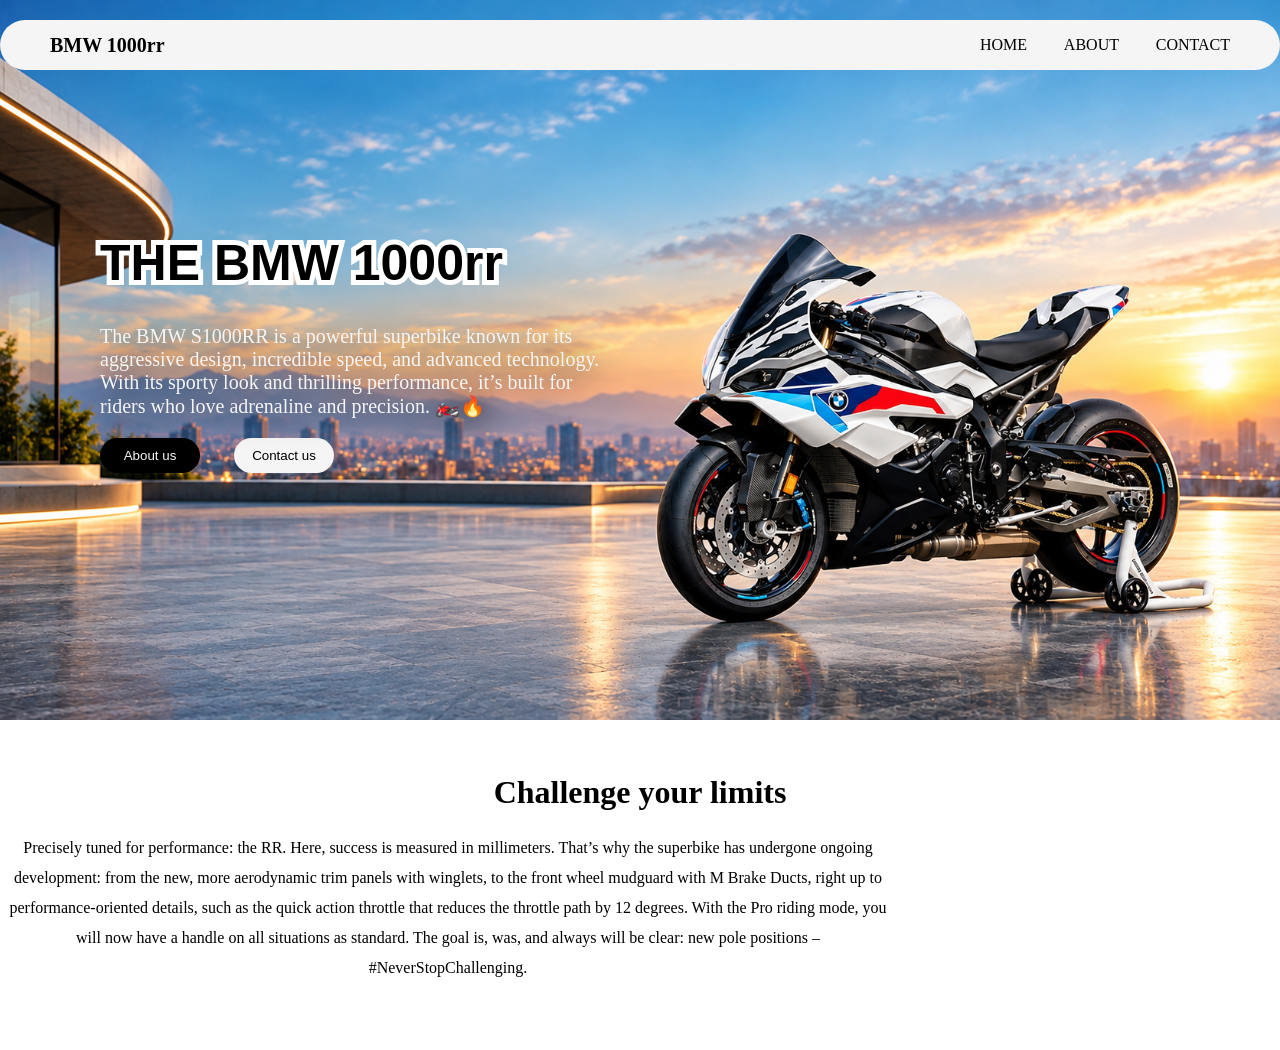
<file: Project-Folder/index.html>
<!DOCTYPE html>
<html>
    <head>
        <title> the home page of the BMW 1000rr</title>
         <link rel="stylesheet" href="index.css">
         <link rel="stylesheet" href="nav.css">
    </head>
    <body>
<div class="whole">

    <img class="img" src="my bmw 1000rr.png">

    <div class="fixed">
       <p class="name"> BMW 1000rr </p> 

       <nav>
            <a class="link" href="index.html">HOME</a>
            <a class="link" href="about.html"> ABOUT</a>
            <a class="links" href="contact.html"> CONTACT</a>    
       </nav>
</div>
<div class="meow">
       <H1 class="firsth"> THE BMW 1000rr</H1>
       <p class="firstp">The BMW S1000RR is a powerful superbike known for its aggressive design, incredible speed, and advanced technology. With its sporty look and thrilling performance, it’s built for riders who love adrenaline and precision. 🏍️🔥</p>

       <div class="thebutton">
    <a href="about.html"><button class="firstbutt">About us</button></a>
    <a href="contact.html"><button class="secondbutt" >Contact us</button></a>
    </div>
    </div>

<h1 class="h">Challenge your limits</h1>

<p class="p">Precisely tuned for performance: the RR. Here, success is measured in millimeters. That’s why the superbike has undergone ongoing development: from the new, more aerodynamic trim panels with winglets, to the front wheel mudguard with M Brake Ducts, right up to performance-oriented details, such as the quick action throttle that reduces the throttle path by 12 degrees. With the Pro riding mode, you will now have a handle on all situations as standard. The goal is, was, and always will be clear: new pole positions – #NeverStopChallenging.</p>

</div>
    </body>
</html>
</file>
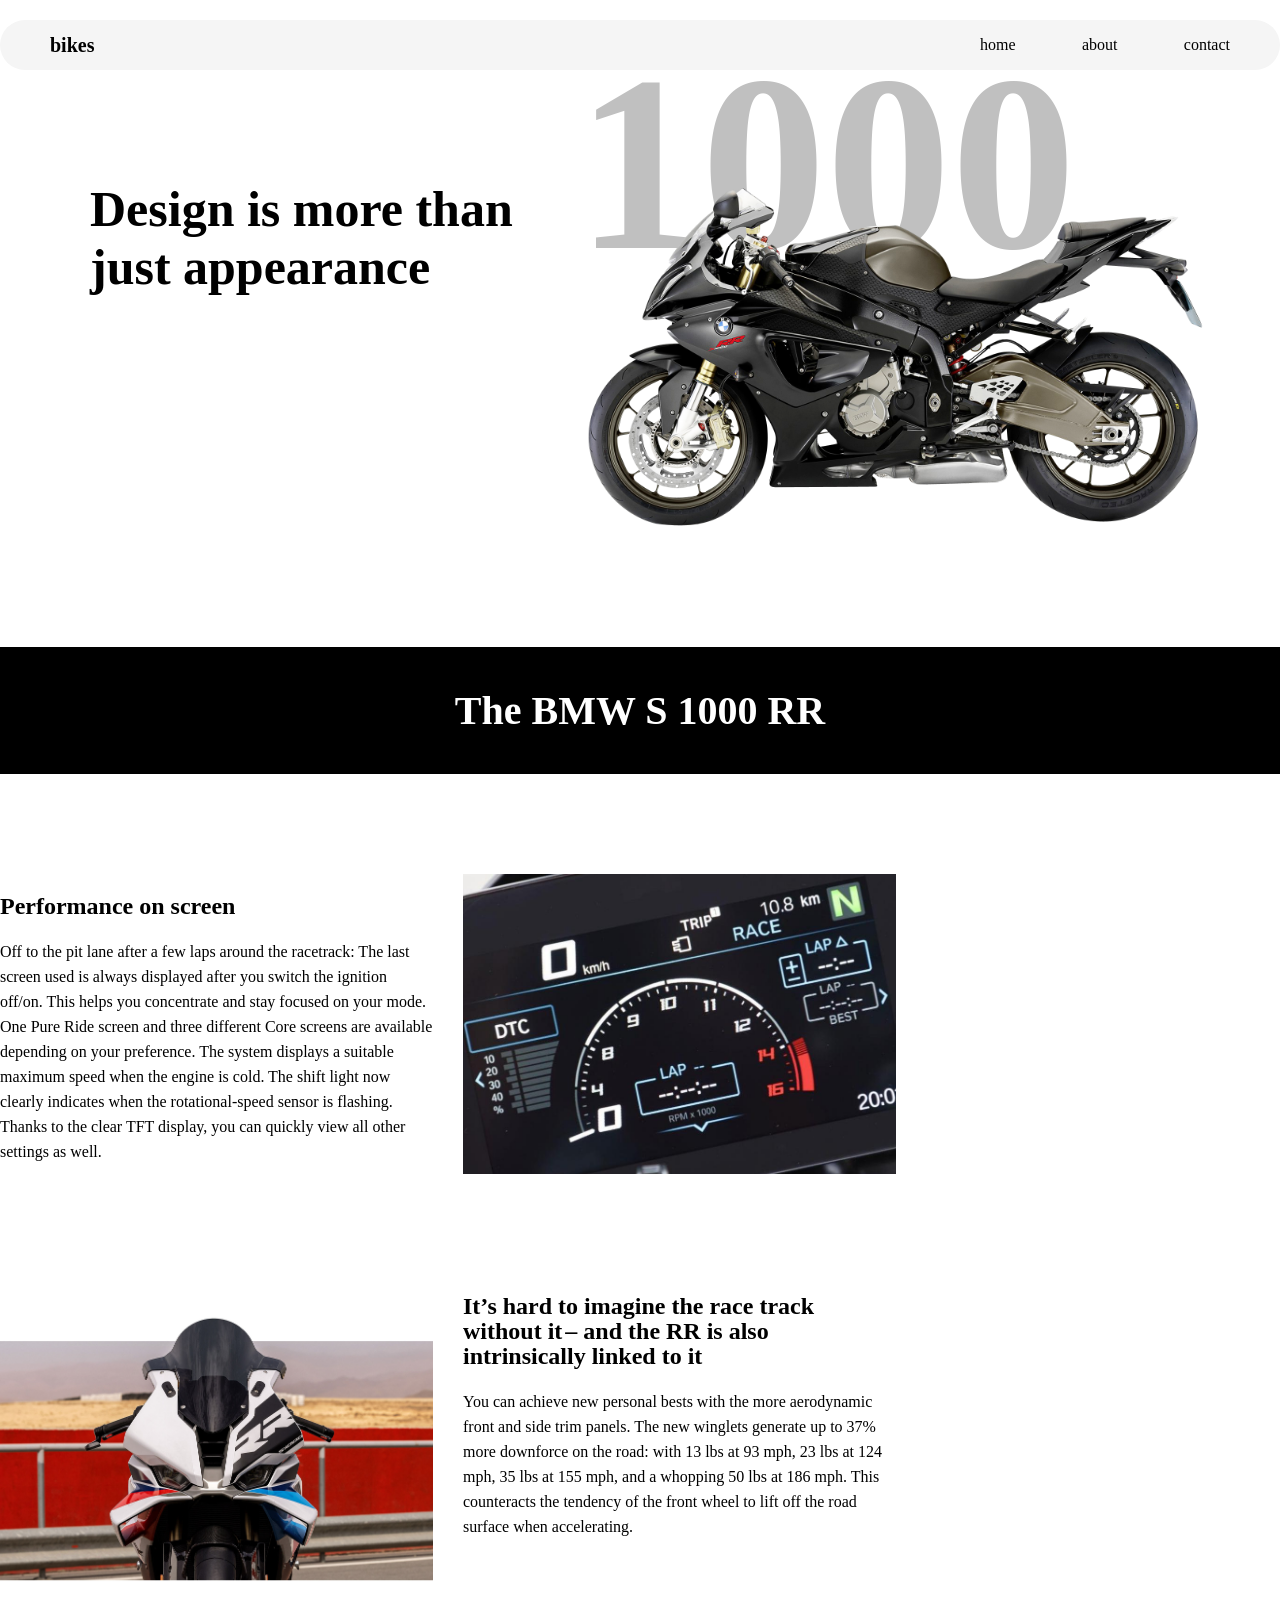
<file: Project-Folder/about.html>
<!DOCTYPE html>
<html>
<head>
    <title>my about page</title>
    <link rel="stylesheet" href="nav.css">
    <link rel="stylesheet" href="about.css">
</head>
<body>
    <div class="whole">

    

        <div class="fixed">
            <p class="name"> bikes </p> 

            <nav>
            <a href="index.html">home</a>
            <a href="about.html"> about</a>
            <a href="contact.html"> contact</a>    
        </nav>
        </div>

        <img src="2.0">
        
        <p class="par">1000</p>

        <h1>Design is more than just appearance </h1>
    </div>

    <div>
         <h1 class="title">The BMW S 1000 RR</h1>
    </div>


    <div class="secstl" >

        <div class="info">
            <h2>Performance on screen</h2>
            <p>Off to the pit lane after a few laps around the racetrack: The last screen used is always displayed after you switch the ignition off/on. This helps you concentrate and stay focused on your mode. One Pure Ride screen and three different Core screens are available depending on your preference. The system displays a suitable maximum speed when the engine is cold. The shift light now clearly indicates when the rotational-speed sensor is flashing. Thanks to the clear TFT display, you can quickly view all other settings as well.</p>
        </div>

        <div class="secpic">
        <img  class="thepic" src="BMW-S-1000-RR screen(1)(1).jpg">
    </div>

    </div>

    
    <div class="secst2" >

        <div class="secpic1">
        <img  class="thepic" src="meme.jpg">
    </div>

    <div class="info1">
            <h2>It’s hard to imagine the race track without it – and the RR is also intrinsically linked to it</h2>
            <p>You can achieve new personal bests with the more aerodynamic front and side trim panels. The new winglets generate up to 37% more downforce on the road: with 13 lbs at 93 mph, 23 lbs at 124 mph, 35 lbs at 155 mph, and a whopping 50 lbs at 186 mph. This counteracts the tendency of the front wheel to lift off the road surface when accelerating.</p>
        </div>

    </div>
</file>
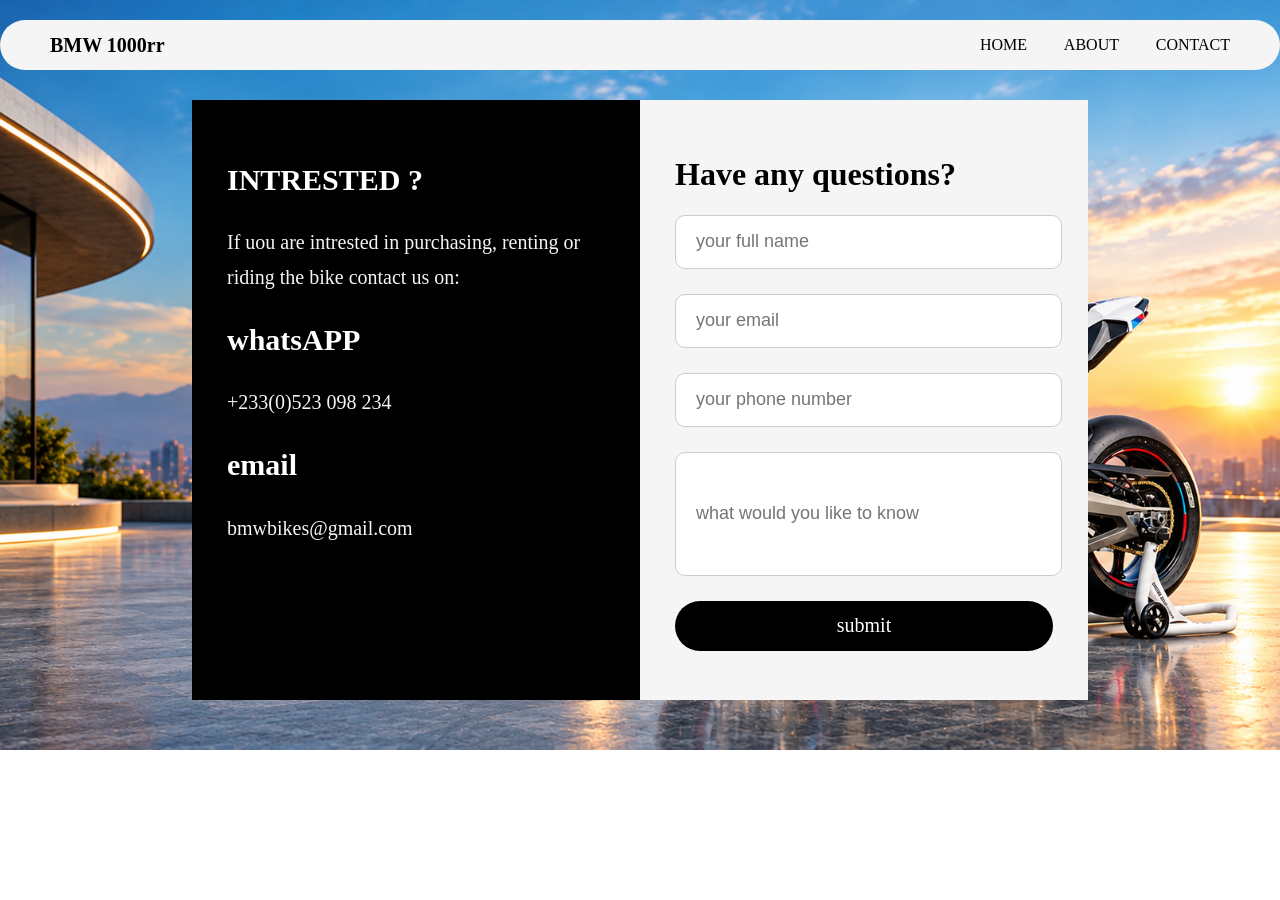
<file: Project-Folder/contact.html>
<!DOCTYPE html>
<html>
    <head>
        <title> the home page of the BMW 1000rr</title>
         <link rel="stylesheet" href="contact.css">
         <link rel="stylesheet" href="nav.css">
    </head>
    <body>
<div class="whole">

    <img class="img" src="my bmw 1000rr.png">

    <div class="fixed">
       <p class="name"> BMW 1000rr </p> 

       <nav>
            <a class="link" href="index.html">HOME</a>
            <a class="link" href="about.html"> ABOUT</a>
            <a class="links" href="contact.html"> CONTACT</a>    
       </nav>
</div>

<div class="meow">
       <div class="content">
        <h1 class="firsth">INTRESTED ?</h1>

        <p class="firstp">If uou are intrested in purchasing, renting or riding the bike contact us on: </p>
        
        <h1 class="firsth">whatsAPP</h1>

        <p class="firstp">+233(0)523 098 234</p>

        <h1 class="firsth">email</h1>
        <p class="firstp">bmwbikes@gmail.com</p>


       </div>
       <br>
       <div class="form">

        <h1>Have any questions?</h1>

         <form>

            <input type="text" placeholder="your full name" id="q">



            <input type="email" placeholder="your email" id="e" > 



            <input type="tel" placeholder="your phone number" id="t" >
 
            

            <input class="last"  type="tel" placeholder="what would you like to know" id="t" >
 
            <button class="submit">submit</button>
         </form>
       

       </div>
    </div>
    </div>


</div>
    </body>
</html>
</file>
<file: Project-Folder/index.css>
body {
    margin: 0;
    height: 1050px;
}

.h{
text-align: center;
font-weight: 900;
margin-top: 50px;

}


.img {
    object-fit: cover;
    width: 100%;
}

.thebutton{
text-align: left;
}

.firstbutt{
    color: whitesmoke;
    background-color: black;
    border:none ;
    border-radius: 25px;
    width: 100px;
    height: 35px; ;
    transition: background-color 1s, color 1s, border 1s, box-shadow 1s;
}

.firstbutt:hover {
    background-color: whitesmoke;
    color: black;
    border: none;
    cursor: pointer;
    box-shadow: 5px 5px 10px rgb(0, 0, 0);
}


.whole{
    width: 100%;
    height: 950px;
    position: relative;

}

 .meow{
    position: absolute;  
    top: 0;
    left: 0;
    margin-top: 200px;
    margin-left: 100px;
    width: 500px;

    }

.secondbutt{
    color: black;
    background-color:whitesmoke;
    border: none;
    border-radius: 25px;
    width: 100px;
    height: 35px; ;
    transition: background-color 1s, color 1s, border 1s, box-shadow 1s;
    margin-left: 30px;
}

.secondbutt:hover {
    background-color:black;
    color: whitesmoke;
    border: none;
    cursor: pointer;
    box-shadow: 5px 5px 10px rgb(0, 0, 0);}

    .firstp{
        text-align: left;
         font-size: 20px;
        color: whitesmoke;
        filter: drop-shadow(3px 3px 15px rgb(19, 18, 18));

    }

    .firsth{
        text-align: left;
        font-weight: 900;
        font-family: Impact, Haettenschweiler, 'Arial Narrow Bold', sans-serif;
        font-size: 50px;
        -webkit-text-stroke:10px white;
        paint-order: stroke fill;


    }

    .whole .p {
        width: 70%;
        text-align: center;
        line-height: 30px;
        justify-self: center;
    }
</file>
<file: Project-Folder/nav.css>
.fixed{
    display: flex;
    align-items: center;
    justify-content: space-between;
    height: 50px;
    background-color:whitesmoke;
    border-radius: 25px;
    width: 100%;
    justify-self: center;
    position: fixed;
    top: 0;
    left: 0;
    right: 0;
    z-index: 10;
    margin-top: 20px;
    transition:  box-shadow 1s;
}

.name{
    padding-left: 50px;
    font-weight: 900;
    color:black;
    font-size: 20px;
}

.fixed nav {
    width: 250px;
    display: flex;
    justify-content: space-between;
    margin-right: 50px;
}

nav a {
    color: black;
    text-decoration: none;
    font-family: 'Georgia';
}

.fixed:hover{
    cursor: pointer;
    box-shadow: 5px 5px 10px rgb(0, 0, 0);
    border: solid 1px;


}
</file>
<file: Project-Folder/about.css>
body {
    margin: 0;
    height: 1700px;
}

.h{
text-align: center;
font-weight: 900;

}


.whole img {
    margin-top: 170px;
    width: 50%;
    position: absolute;
    top: 0;
    left: 45%;
    right: 0;


}

.whole .par {
    font-family: 'Segoe UI';
    font-size: 250px;
    font-weight: 900;
    color: rgb(192, 192, 192);
    position: absolute;
    top: 0;
    left: 45%;
    right: 0;
    z-index: -2;
    margin-top: 20px;
    padding: 0;
}

.whole h1 {
    position: absolute;
    top: 0;
    left: 0;
    right: 50%;
    margin-top: 180px;
    font-family: 'Segoe UI';
    font-size: 50px;
    font-weight: 900;
    margin-left: 90px;
    width: 35%;
}

.whole{
    width: 100%;
    height: 620px;
    position: relative;

}

 .meow{
    position: absolute;  
    top: 0;
    left: 0;
    right: 0;
    margin-top: 100px;
    width: 70%;
    display: flex;
    justify-self: center;
    height: 600px;

    }

.secstl{ 
    margin-top: 100px;
    width: 70%;
    display: flex;
    justify-self: center;
    height: 300px;

}

.title {
    text-align: center;
    font-family: 'Segoe UI';
    font-size: 40px;
    font-weight: 900;
    background-color: black;
    padding-top: 40px;
    padding-bottom: 40px;
    color: white;
    align-self: center;
}

.info{
    flex: 1;
    font-family: Georgia, 'Times New Roman';
    line-height: 25px;
    margin-right: 30px;
}

.secpic{
    flex: 1;
    font-family: Georgia, 'Times New Roman';

}

.secpic img {
    width: 100%;
    height: 100%;
    object-fit: cover;
}

.info1 {
    flex: 1;
    font-family: Georgia, 'Times New Roman';
    line-height: 25px;
    margin-left: 30px;
}

.secpic1{
    flex: 1;
    font-family: Georgia, 'Times New Roman';

}

.secpic1 img {
    width: 100%;
    height: 100%;
    object-fit: cover;
}

.secst2{ 
    margin-top: 100px;
    width: 70%;
    display: flex;
    justify-self: center;
    height: 350px;
}
</file>
<file: Project-Folder/contact.css>
body {
    margin: 0;
}

.h{
text-align: center;
font-weight: 900;

}


.img {
    object-fit: cover;
    width: 100%;
    height: 100%;
}



.whole{
    width: 100%;
    height: 750px;
    position: relative;

}

 .meow{
    position: absolute;  
    top: 0;
    left: 0;
    right: 0;
    margin-top: 100px;
    width: 70%;
    display: flex;
    justify-self: center;
    height: 600px;

    }



    .firstp{
        text-align: left;
        font-size: 20px;
        color: whitesmoke;
        line-height: 35px;

    }

    .firsth{
        text-align: left;
        font-weight: 900;
        font-size: 30px;
        line-height: 50px;


    }

    .content{
        flex: 1;
        background-color: black;
        padding: 35px;
        font-family: Georgia, 'Times New Roman', Times, serif;
        color: white;


    }

    .form{
        flex: 1;
        background-color: whitesmoke;
        padding: 35px;
        font-family: Georgia, 'Times New Roman', Times, serif;

    }

    .form input{
        width: 96%;
        height: 50px;
        display: block;
        margin-bottom: 25px;
        border: solid 1px rgb(204, 204, 204);
        border-radius: 10px;
        padding-left: 20px;
        font-family: 'Segoe UI', Tahoma, Geneva, Verdana, sans-serif;
        font-size: 18px;

    }

    .form .last{
        height: 120px;
    }

    .submit{
        width: 100%;
        height: 50px;
        background-color: black;
        border: none;
        border-radius: 25px;
        font-family: Georgia, 'Times New Roman', Times, serif;
        font-size: 20px;
        color:white ;

    }
</file>
